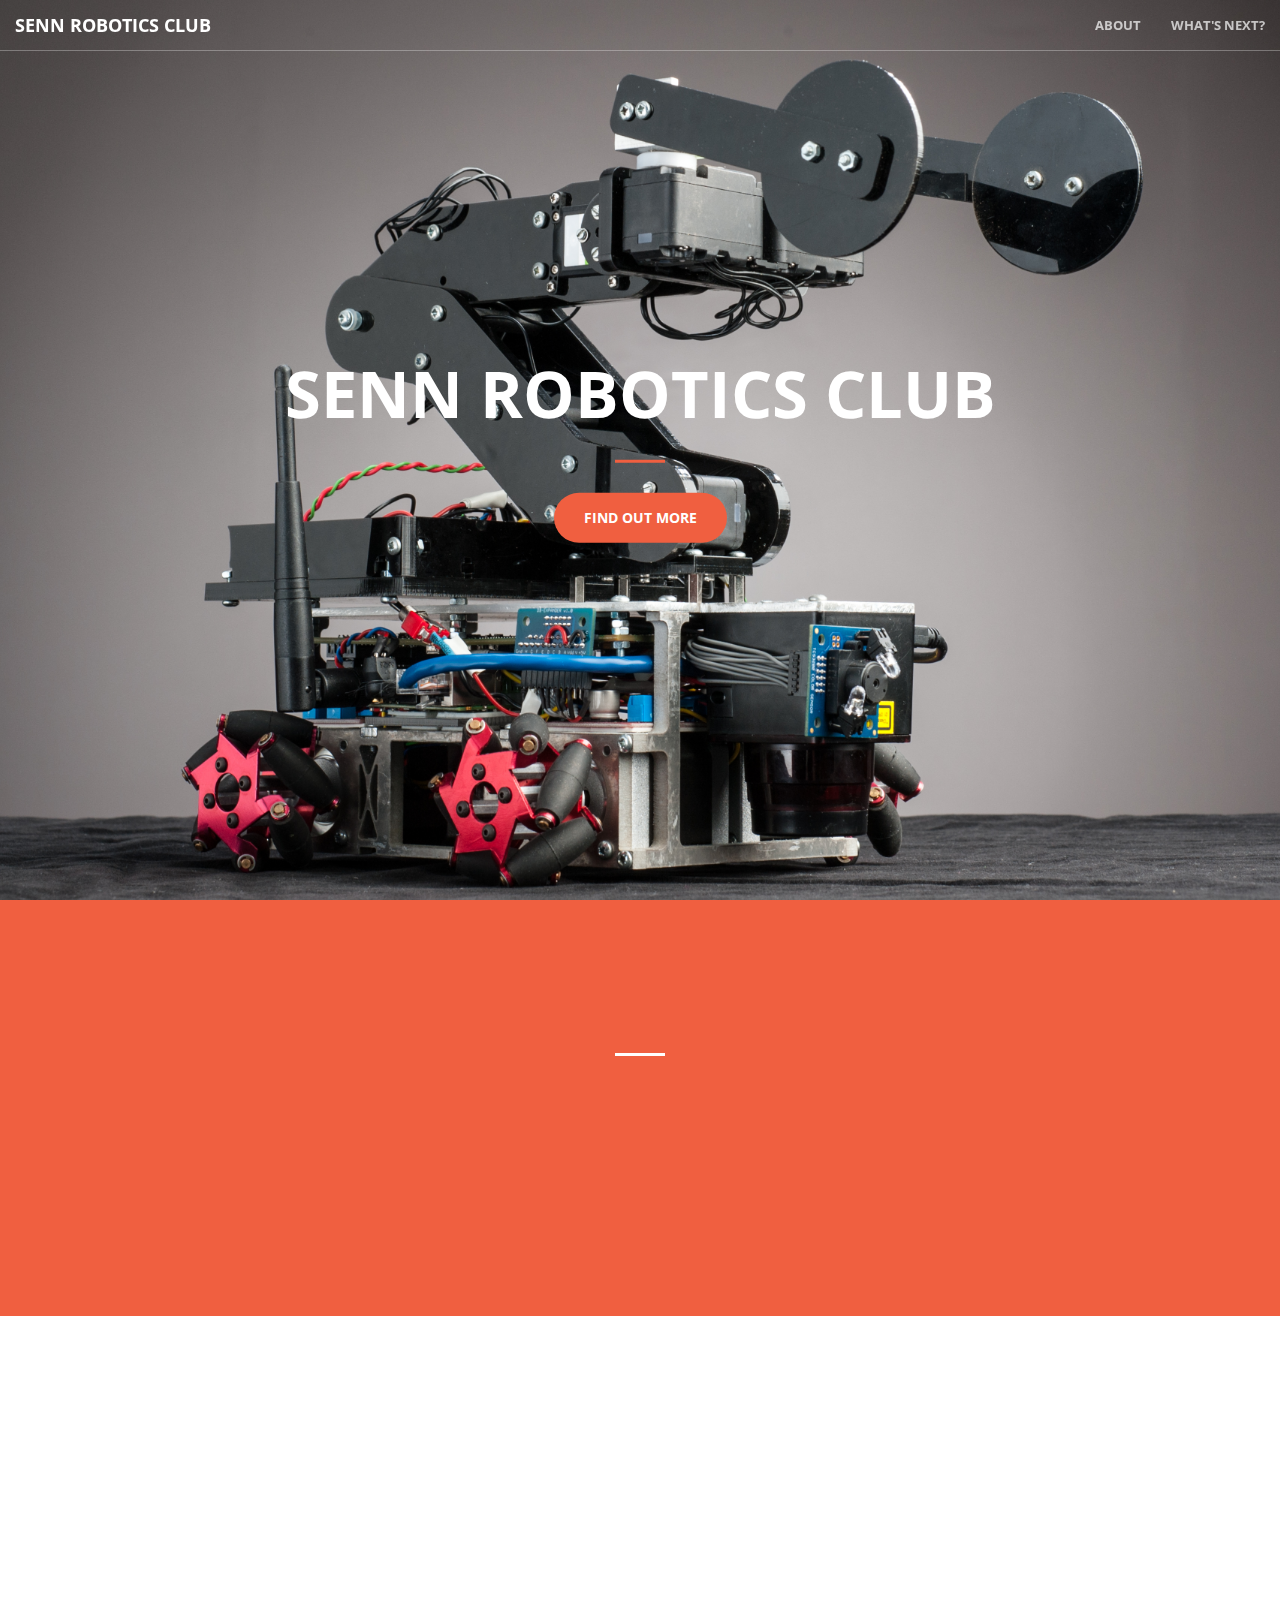
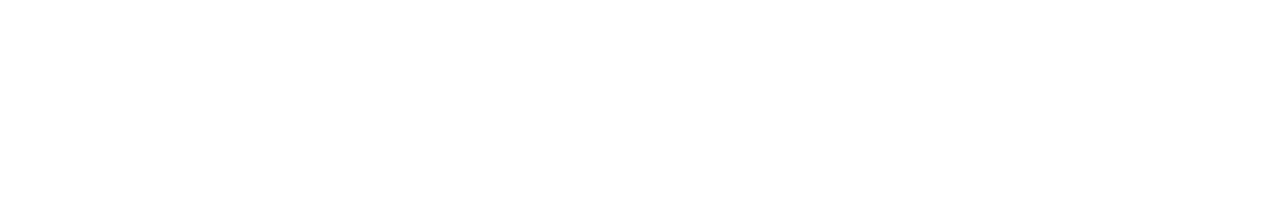
<file: index.html>
<!DOCTYPE html>
<html lang="en">

<head>

    <meta charset="utf-8">
    <meta http-equiv="X-UA-Compatible" content="IE=edge">
    <meta name="viewport" content="width=device-width, initial-scale=1">
    <meta name="description" content="">
    <meta name="author" content="">

    <title>Senn Robotics Club</title>

    <!-- Bootstrap Core CSS -->
    <link rel="stylesheet" href="css/bootstrap.min.css" type="text/css">
    <!--Custom CSS-->
    <link rel="stylesheet" href="css/styles.css" type="text/css">

    <!--Favicon-->
    <link rel="shortcut icon" type="image/png" href="img/favicon.png" />

    <!-- Custom Fonts -->
    <link href='http://fonts.googleapis.com/css?family=Open+Sans:300italic,400italic,600italic,700italic,800italic,400,300,600,700,800' rel='stylesheet' type='text/css'>
    <link href='http://fonts.googleapis.com/css?family=Merriweather:400,300,300italic,400italic,700,700italic,900,900italic' rel='stylesheet' type='text/css'>
    <link rel="stylesheet" href="font-awesome/css/font-awesome.min.css" type="text/css">

    <!-- Plugin CSS -->
    <link rel="stylesheet" href="css/animate.min.css" type="text/css">

    <!-- Custom CSS -->
    <link rel="stylesheet" href="css/creative.css" type="text/css">

    <!-- HTML5 Shim and Respond.js IE8 support of HTML5 elements and media queries -->
    <!-- WARNING: Respond.js doesn't work if you view the page via file:// -->
    <!--[if lt IE 9]>
        <script src="https://oss.maxcdn.com/libs/html5shiv/3.7.0/html5shiv.js"></script>
        <script src="https://oss.maxcdn.com/libs/respond.js/1.4.2/respond.min.js"></script>
    <![endif]-->
    <script>
  (function(i,s,o,g,r,a,m){i['GoogleAnalyticsObject']=r;i[r]=i[r]||function(){
  (i[r].q=i[r].q||[]).push(arguments)},i[r].l=1*new Date();a=s.createElement(o),
  m=s.getElementsByTagName(o)[0];a.async=1;a.src=g;m.parentNode.insertBefore(a,m)
  })(window,document,'script','//www.google-analytics.com/analytics.js','ga');

  ga('create', 'UA-53946652-4', 'auto');
  ga('send', 'pageview');

    </script>
        

</head>

<body id="page-top">


    <nav id="mainNav" class="navbar navbar-default navbar-fixed-top">
        <div class="container-fluid">
            <!-- Brand and toggle get grouped for better mobile display -->
            <div class="navbar-header">
                <button type="button" class="navbar-toggle collapsed" data-toggle="collapse" data-target="#bs-example-navbar-collapse-1">
                    <span class="sr-only">Toggle navigation</span>
                    <span class="icon-bar"></span>
                    <span class="icon-bar"></span>
                    <span class="icon-bar"></span>
                </button>
                <a class="navbar-brand page-scroll" href="#page-top">Senn Robotics Club</a>
            </div>

            <!-- Collect the nav links, forms, and other content for toggling -->
            <div class="collapse navbar-collapse" id="bs-example-navbar-collapse-1">
                <ul class="nav navbar-nav navbar-right">
                    <li>
                        <a class="page-scroll" href="#about">About</a>
                    </li>
                    <li>
                        <a class="page-scroll" href="#contact">What's next?</a>
                    </li>
                </ul>
            </div>
            <!-- /.navbar-collapse -->
        </div>
        <!-- /.container-fluid -->
    </nav>

    <header>
        <div class="header-content">
            <div class="header-content-inner wow bounceInDown">
                <h1>Senn Robotics Club</h1>
                <hr>
                <a href="#about" class="btn btn-primary btn-xl page-scroll">Find Out More</a>
            </div>
        </div>
    </header>

    <section class="bg-primary" id="about">
        <div class="container">
            <div class="row">
                <div class="col-lg-8 col-lg-offset-2 text-center">
                    <h2 class="section-heading wow bounceInLeft">What is the Senn Robotics Club?</h2>
                    <hr class="light">
                    <p class="text-faded wow bounceInRight">Deriving from the <a class="scc-link" href="https://senncodingclub.com" target="_blank">Senn Coding Club</a>, we started a robotics division here at Senn to learn and teach others how to build and program robots. What so awesome about the robotics club is that you can to a variety of things to help out, these include programming the robots, building and engineering the robots, figuring out the stratgies to navigate the board in the most efficient manner, and much more!</p>
                </div>
            </div>
        </div>
    </section>
    <section id="contact">
        <div class="container wow bounceIn">
            <div class="row">
                <div class="col-lg-8 col-lg-offset-2 text-center">
                    <h2 class="section-heading">Let's Meet!</h2>
                    <hr class="primary">
                    <p>If you haven't already, you should go ahead and fill out the survey so we can contact you when we start meeting:</p>

                    <a href="http://goo.gl/forms/6vUqCrTnBk" class="btn btn-primary btn-xl page-scroll wow pulse">Take the survey!</a>
                    <br>
                    <br>
                    <br>
                    <p>We will be meeting every Tuesday with the kickoff meeting on September 22<sup>nd</sup>, so mark your calendars!</p>
                </div>
            </div>
        </div>
    </section>

    <!-- jQuery -->
    <script src="js/jquery.js"></script>

    <!-- Bootstrap Core JavaScript -->
    <script src="js/bootstrap.min.js"></script>

    <!-- Plugin JavaScript -->
    <script src="js/jquery.easing.min.js"></script>
    <script src="js/jquery.fittext.js"></script>
    <script src="js/wow.min.js"></script>

    <!-- Custom Theme JavaScript -->
    <script src="js/creative.js"></script>

</body>

</html>
</file>
<file: css/styles.css>
.scc-link{
    color:white;
}
.scc-link:hover{
    color:white;
}
</file>
<file: css/creative.css>
/*!
 * Start Bootstrap - Creative Bootstrap Theme (http://startbootstrap.com)
 * Code licensed under the Apache License v2.0.
 * For details, see http://www.apache.org/licenses/LICENSE-2.0.
 */

html,
body {
    width: 100%;
    height: 100%;
}

body {
    font-family: Merriweather,'Helvetica Neue',Arial,sans-serif;
}

hr {
    max-width: 50px;
    border-color: #f05f40;
    border-width: 3px;
}

hr.light {
    border-color: #fff;
}

a {
    color: #f05f40;
    -webkit-transition: all .35s;
    -moz-transition: all .35s;
    transition: all .35s;
}

a:hover,
a:focus {
    color: #eb3812;
}

h1,
h2,
h3,
h4,
h5,
h6 {
    font-family: 'Open Sans','Helvetica Neue',Arial,sans-serif;
}

p {
    margin-bottom: 20px;
    font-size: 16px;
    line-height: 1.5;
}

.bg-primary {
    background-color: #f05f40;
}

.bg-dark {
    color: #fff;
    background-color: #222;
}

.text-faded {
    color: rgba(255,255,255,.7);
}

section {
    padding: 100px 0;
}

aside {
    padding: 50px 0;
}

.no-padding {
    padding: 0;
}

.navbar-default {
    border-color: rgba(34,34,34,.05);
    font-family: 'Open Sans','Helvetica Neue',Arial,sans-serif;
    background-color: #fff;
    -webkit-transition: all .35s;
    -moz-transition: all .35s;
    transition: all .35s;
}

.navbar-default .navbar-header .navbar-brand {
    text-transform: uppercase;
    font-family: 'Open Sans','Helvetica Neue',Arial,sans-serif;
    font-weight: 700;
    color: #f05f40;
}

.navbar-default .navbar-header .navbar-brand:hover,
.navbar-default .navbar-header .navbar-brand:focus {
    color: #eb3812;
}

.navbar-default .nav > li>a,
.navbar-default .nav>li>a:focus {
    text-transform: uppercase;
    font-size: 13px;
    font-weight: 700;
    color: #222;
}

.navbar-default .nav > li>a:hover,
.navbar-default .nav>li>a:focus:hover {
    color: #f05f40;
}

.navbar-default .nav > li.active>a,
.navbar-default .nav>li.active>a:focus {
    color: #f05f40!important;
    background-color: transparent;
}

.navbar-default .nav > li.active>a:hover,
.navbar-default .nav>li.active>a:focus:hover {
    background-color: transparent;
}

@media(min-width:768px) {
    .navbar-default {
        border-color: rgba(255,255,255,.3);
        background-color: transparent;
    }

    .navbar-default .navbar-header .navbar-brand {
        color: rgba(255,255,255,.7);
    }

    .navbar-default .navbar-header .navbar-brand:hover,
    .navbar-default .navbar-header .navbar-brand:focus {
        color: #fff;
    }

    .navbar-default .nav > li>a,
    .navbar-default .nav>li>a:focus {
        color: rgba(255,255,255,.7);
    }

    .navbar-default .nav > li>a:hover,
    .navbar-default .nav>li>a:focus:hover {
        color: #fff;
    }

    .navbar-default.affix {
        border-color: rgba(34,34,34,.05);
        background-color: #fff;
    }

    .navbar-default.affix .navbar-header .navbar-brand {
        font-size: 14px;
        color: #f05f40;
    }

    .navbar-default.affix .navbar-header .navbar-brand:hover,
    .navbar-default.affix .navbar-header .navbar-brand:focus {
        color: #eb3812;
    }

    .navbar-default.affix .nav > li>a,
    .navbar-default.affix .nav>li>a:focus {
        color: #222;
    }

    .navbar-default.affix .nav > li>a:hover,
    .navbar-default.affix .nav>li>a:focus:hover {
        color: #f05f40;
    }
}

header {
    position: relative;
    width: 100%;
    min-height: auto;
    text-align: center;
    color: #fff;
    background-image: url(../img/header.jpg);
    background-position: center;
    -webkit-background-size: cover;
    -moz-background-size: cover;
    background-size: cover;
    -o-background-size: cover;
}

header .header-content {
    position: relative;
    width: 100%;
    padding: 100px 15px;
    text-align: center;
}

header .header-content .header-content-inner h1 {
    margin-top: 0;
    margin-bottom: 0;
    text-transform: uppercase;
    font-weight: 700;
}

header .header-content .header-content-inner hr {
    margin: 30px auto;
}

header .header-content .header-content-inner p {
    margin-bottom: 50px;
    font-size: 16px;
    font-weight: 300;
    color: rgba(255,255,255,.7);
}

@media(min-width:768px) {
    header {
        min-height: 100%;
    }

    header .header-content {
        position: absolute;
        top: 50%;
        padding: 0 50px;
        -webkit-transform: translateY(-50%);
        -ms-transform: translateY(-50%);
        transform: translateY(-50%);
    }

    header .header-content .header-content-inner {
        margin-right: auto;
        margin-left: auto;
        max-width: 1000px;
    }

    header .header-content .header-content-inner p {
        margin-right: auto;
        margin-left: auto;
        max-width: 80%;
        font-size: 18px;
    }
}

.section-heading {
    margin-top: 0;
}

.service-box {
    margin: 50px auto 0;
    max-width: 400px;
}

@media(min-width:992px) {
    .service-box {
        margin: 20px auto 0;
    }
}

.service-box p {
    margin-bottom: 0;
}

.portfolio-box {
    display: block;
    position: relative;
    margin: 0 auto;
    max-width: 650px;
}

.portfolio-box .portfolio-box-caption {
    display: block;
    position: absolute;
    bottom: 0;
    width: 100%;
    height: 100%;
    text-align: center;
    color: #fff;
    opacity: 0;
    background: rgba(240,95,64,.9);
    -webkit-transition: all .35s;
    -moz-transition: all .35s;
    transition: all .35s;
}

.portfolio-box .portfolio-box-caption .portfolio-box-caption-content {
    position: absolute;
    top: 50%;
    width: 100%;
    text-align: center;
    transform: translateY(-50%);
}

.portfolio-box .portfolio-box-caption .portfolio-box-caption-content .project-category,
.portfolio-box .portfolio-box-caption .portfolio-box-caption-content .project-name {
    padding: 0 15px;
    font-family: 'Open Sans','Helvetica Neue',Arial,sans-serif;
}

.portfolio-box .portfolio-box-caption .portfolio-box-caption-content .project-category {
    text-transform: uppercase;
    font-size: 14px;
    font-weight: 600;
}

.portfolio-box .portfolio-box-caption .portfolio-box-caption-content .project-name {
    font-size: 18px;
}

.portfolio-box:hover .portfolio-box-caption {
    opacity: 1;
}

@media(min-width:768px) {
    .portfolio-box .portfolio-box-caption .portfolio-box-caption-content .project-category {
        font-size: 16px;
    }

    .portfolio-box .portfolio-box-caption .portfolio-box-caption-content .project-name {
        font-size: 22px;
    }
}

.call-to-action h2 {
    margin: 0 auto 20px;
}

.text-primary {
    color: #f05f40;
}

.no-gutter > [class*=col-] {
    padding-right: 0;
    padding-left: 0;
}

.btn-default {
    border-color: #fff;
    color: #222;
    background-color: #fff;
    -webkit-transition: all .35s;
    -moz-transition: all .35s;
    transition: all .35s;
}

.btn-default:hover,
.btn-default:focus,
.btn-default.focus,
.btn-default:active,
.btn-default.active,
.open > .dropdown-toggle.btn-default {
    border-color: #ededed;
    color: #222;
    background-color: #f2f2f2;
}

.btn-default:active,
.btn-default.active,
.open > .dropdown-toggle.btn-default {
    background-image: none;
}

.btn-default.disabled,
.btn-default[disabled],
fieldset[disabled] .btn-default,
.btn-default.disabled:hover,
.btn-default[disabled]:hover,
fieldset[disabled] .btn-default:hover,
.btn-default.disabled:focus,
.btn-default[disabled]:focus,
fieldset[disabled] .btn-default:focus,
.btn-default.disabled.focus,
.btn-default[disabled].focus,
fieldset[disabled] .btn-default.focus,
.btn-default.disabled:active,
.btn-default[disabled]:active,
fieldset[disabled] .btn-default:active,
.btn-default.disabled.active,
.btn-default[disabled].active,
fieldset[disabled] .btn-default.active {
    border-color: #fff;
    background-color: #fff;
}

.btn-default .badge {
    color: #fff;
    background-color: #222;
}

.btn-primary {
    border-color: #f05f40;
    color: #fff;
    background-color: #f05f40;
    -webkit-transition: all .35s;
    -moz-transition: all .35s;
    transition: all .35s;
}

.btn-primary:hover,
.btn-primary:focus,
.btn-primary.focus,
.btn-primary:active,
.btn-primary.active,
.open > .dropdown-toggle.btn-primary {
    border-color: #ed431f;
    color: #fff;
    background-color: #ee4b28;
}

.btn-primary:active,
.btn-primary.active,
.open > .dropdown-toggle.btn-primary {
    background-image: none;
}

.btn-primary.disabled,
.btn-primary[disabled],
fieldset[disabled] .btn-primary,
.btn-primary.disabled:hover,
.btn-primary[disabled]:hover,
fieldset[disabled] .btn-primary:hover,
.btn-primary.disabled:focus,
.btn-primary[disabled]:focus,
fieldset[disabled] .btn-primary:focus,
.btn-primary.disabled.focus,
.btn-primary[disabled].focus,
fieldset[disabled] .btn-primary.focus,
.btn-primary.disabled:active,
.btn-primary[disabled]:active,
fieldset[disabled] .btn-primary:active,
.btn-primary.disabled.active,
.btn-primary[disabled].active,
fieldset[disabled] .btn-primary.active {
    border-color: #f05f40;
    background-color: #f05f40;
}

.btn-primary .badge {
    color: #f05f40;
    background-color: #fff;
}

.btn {
    border: 0;
    border-radius: 300px;
    text-transform: uppercase;
    font-family: 'Open Sans','Helvetica Neue',Arial,sans-serif;
    font-weight: 700;
}

.btn-xl {
    padding: 15px 30px;
}

::-moz-selection {
    text-shadow: none;
    color: #fff;
    background: #222;
}

::selection {
    text-shadow: none;
    color: #fff;
    background: #222;
}

img::selection {
    color: #fff;
    background: 0 0;
}

img::-moz-selection {
    color: #fff;
    background: 0 0;
}

body {
    webkit-tap-highlight-color: #222;
}
</file>
